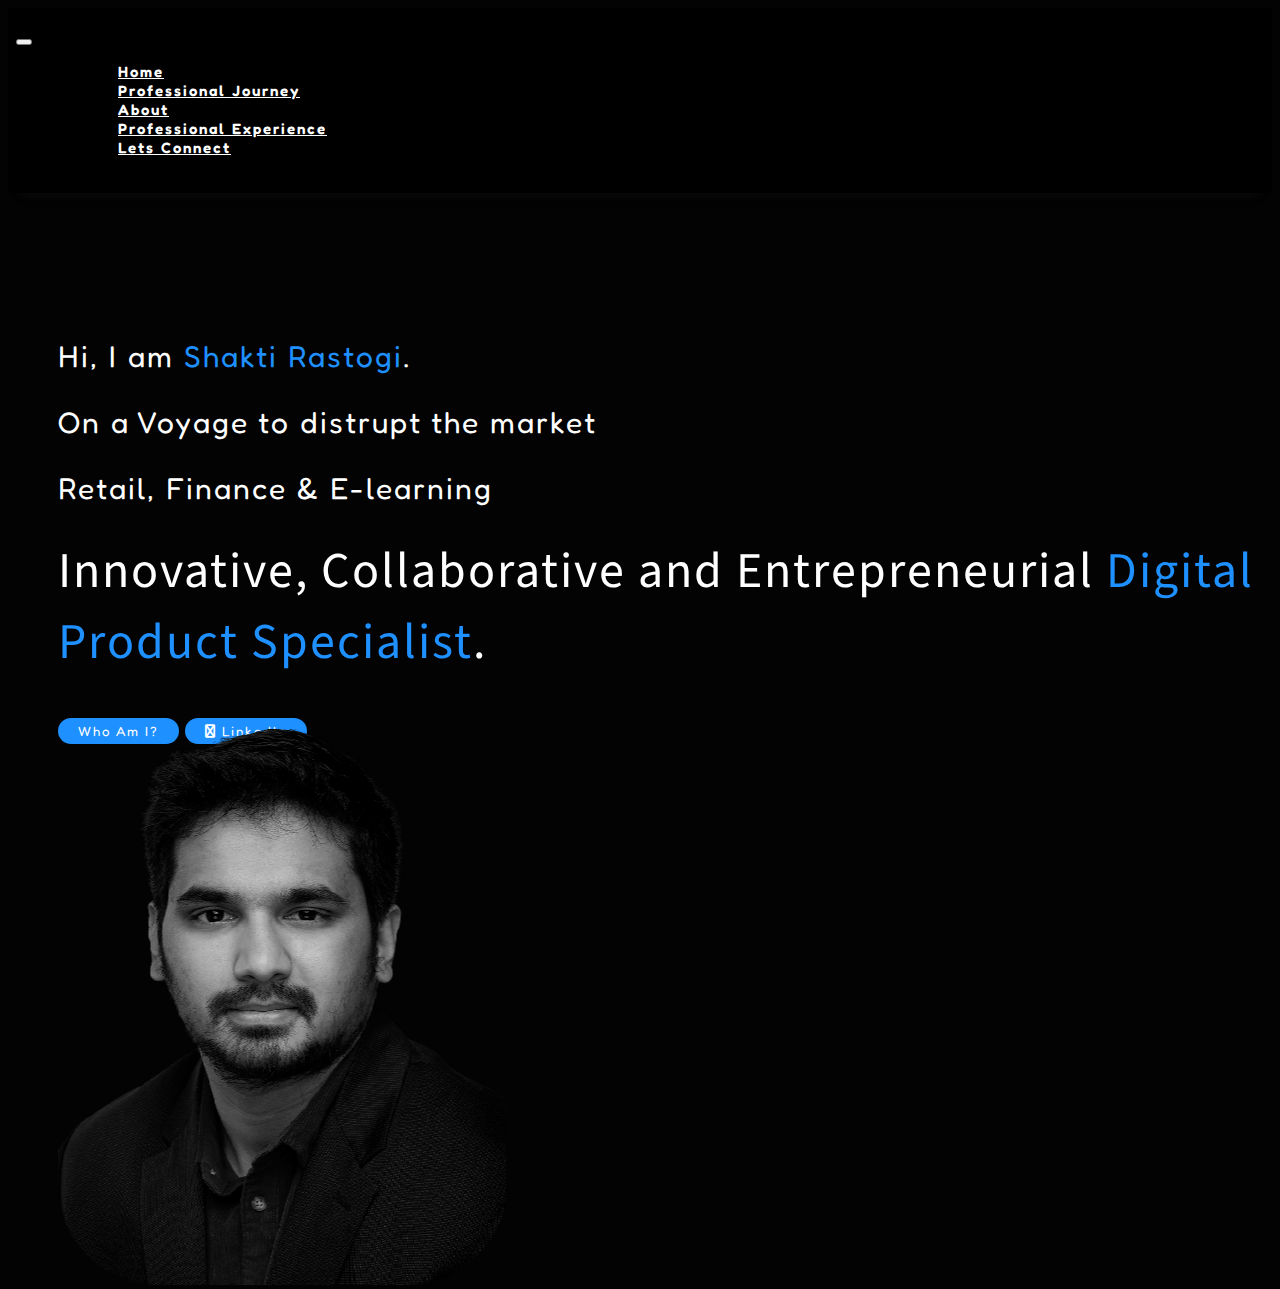
<file: index.html>
<!DOCTYPE html>
<html lang="en">
<head>
    <meta charset="UTF-8">
    <meta http-equiv="X-UA-Compatible" content="IE=edge">
    <meta name="viewport" content="width=device-width, initial-scale=1.0">

    <link href="https://cdn.jsdelivr.net/npm/bootstrap@5.1.3/dist/css/bootstrap.min.css" rel="stylesheet" integrity="sha384-1BmE4kWBq78iYhFldvKuhfTAU6auU8tT94WrHftjDbrCEXSU1oBoqyl2QvZ6jIW3" crossorigin="anonymous">
    
    <link rel="stylesheet" href="./assets/css/style.css">
    <link rel="stylesheet" href="./assets/css/toggler.css">

    <link rel="stylesheet" href="https://cdnjs.cloudflare.com/ajax/libs/font-awesome/6.1.0/css/all.min.css">

    <link rel="icon" type="image/x-icon" href="./assets/media/avatar.jpg">

    <title>Shakti Rastogi</title>
</head>
<body>
    <div id="home"></div>
    <nav class="navbar fixed-top navbar-expand-lg navbar-dark navprat shadow">
        <div class="container-fluid ">
          <a class="navbar-brand" href="#"></a>
          ,
          <button class="navbar-toggler" type="button" data-bs-toggle="collapse" data-bs-target="#navbarNavDropdown" aria-controls="navbarNavDropdown" aria-expanded="false" aria-label="Toggle navigation">
            <span class="navbar-toggler-icon"></span>
          </button>
          <div class="collapse navbar-collapse" id="navbarNavDropdown">
            <ul class="navbar-nav">
              <li class="nav-item">
                <a class="nav-link navlinker" aria-current="page" href="">Home</a>
              </li>
                <li class="nav-item">
                <a class="nav-link navlinker" aria-current="page" href="">Professional Journey</a>
              </li>
              <li class="nav-item">
                <a class="nav-link navlinker" href="about.html">About</a>
              </li>
              <li class="nav-item">
                <a class="nav-link navlinker" href="workexp.html">Professional Experience</a>
              </li>
              <li class="nav-item">
                <a class="nav-link navlinker" href="contact.html">Lets Connect</a>
              </li>
            </ul>
          </div>
        </div>
      </nav>

      <div class="banner container-fluid">
        <div class="row">
        <div class="banner-left col-xl-7">
          <div class="banner-left-1">
              Hi, I am <span class="colourer">Shakti Rastogi</span>.
              <p class="title"> On a Voyage to distrupt the market</p>
             <p>Retail, Finance & E-learning</p>
          </div>
          <div class="banner-left-2">
            Innovative, Collaborative and Entrepreneurial <span class="colourer">Digital Product Specialist</span>.
          </div>
          <div class="banner-left-4">
            <button class="banner-btn"><a href="./about.html">Who Am I?</a></button>
            <button class="banner-btn"><i class="fa fa-linkedin"></i> <a href="https://www.linkedin.com/in/sr2812192/" target="_blank">LinkedIn</a></button>
             </div>
        </div>
        <div class="banner-right col-xl-5">
          <img src="./assets/media/mainpic-black.png" class="banner-img">
                   </div>
        </div>
      </div>
   
</body>
<script src="./assets/js/toggler.js"></script>
<script src="https://cdn.jsdelivr.net/npm/@popperjs/core@2.10.2/dist/umd/popper.min.js" integrity="sha384-7+zCNj/IqJ95wo16oMtfsKbZ9ccEh31eOz1HGyDuCQ6wgnyJNSYdrPa03rtR1zdB" crossorigin="anonymous"></script>
<script src="https://cdn.jsdelivr.net/npm/bootstrap@5.1.3/dist/js/bootstrap.min.js" integrity="sha384-QJHtvGhmr9XOIpI6YVutG+2QOK9T+ZnN4kzFN1RtK3zEFEIsxhlmWl5/YESvpZ13" crossorigin="anonymous"></script>
</html>
</file>
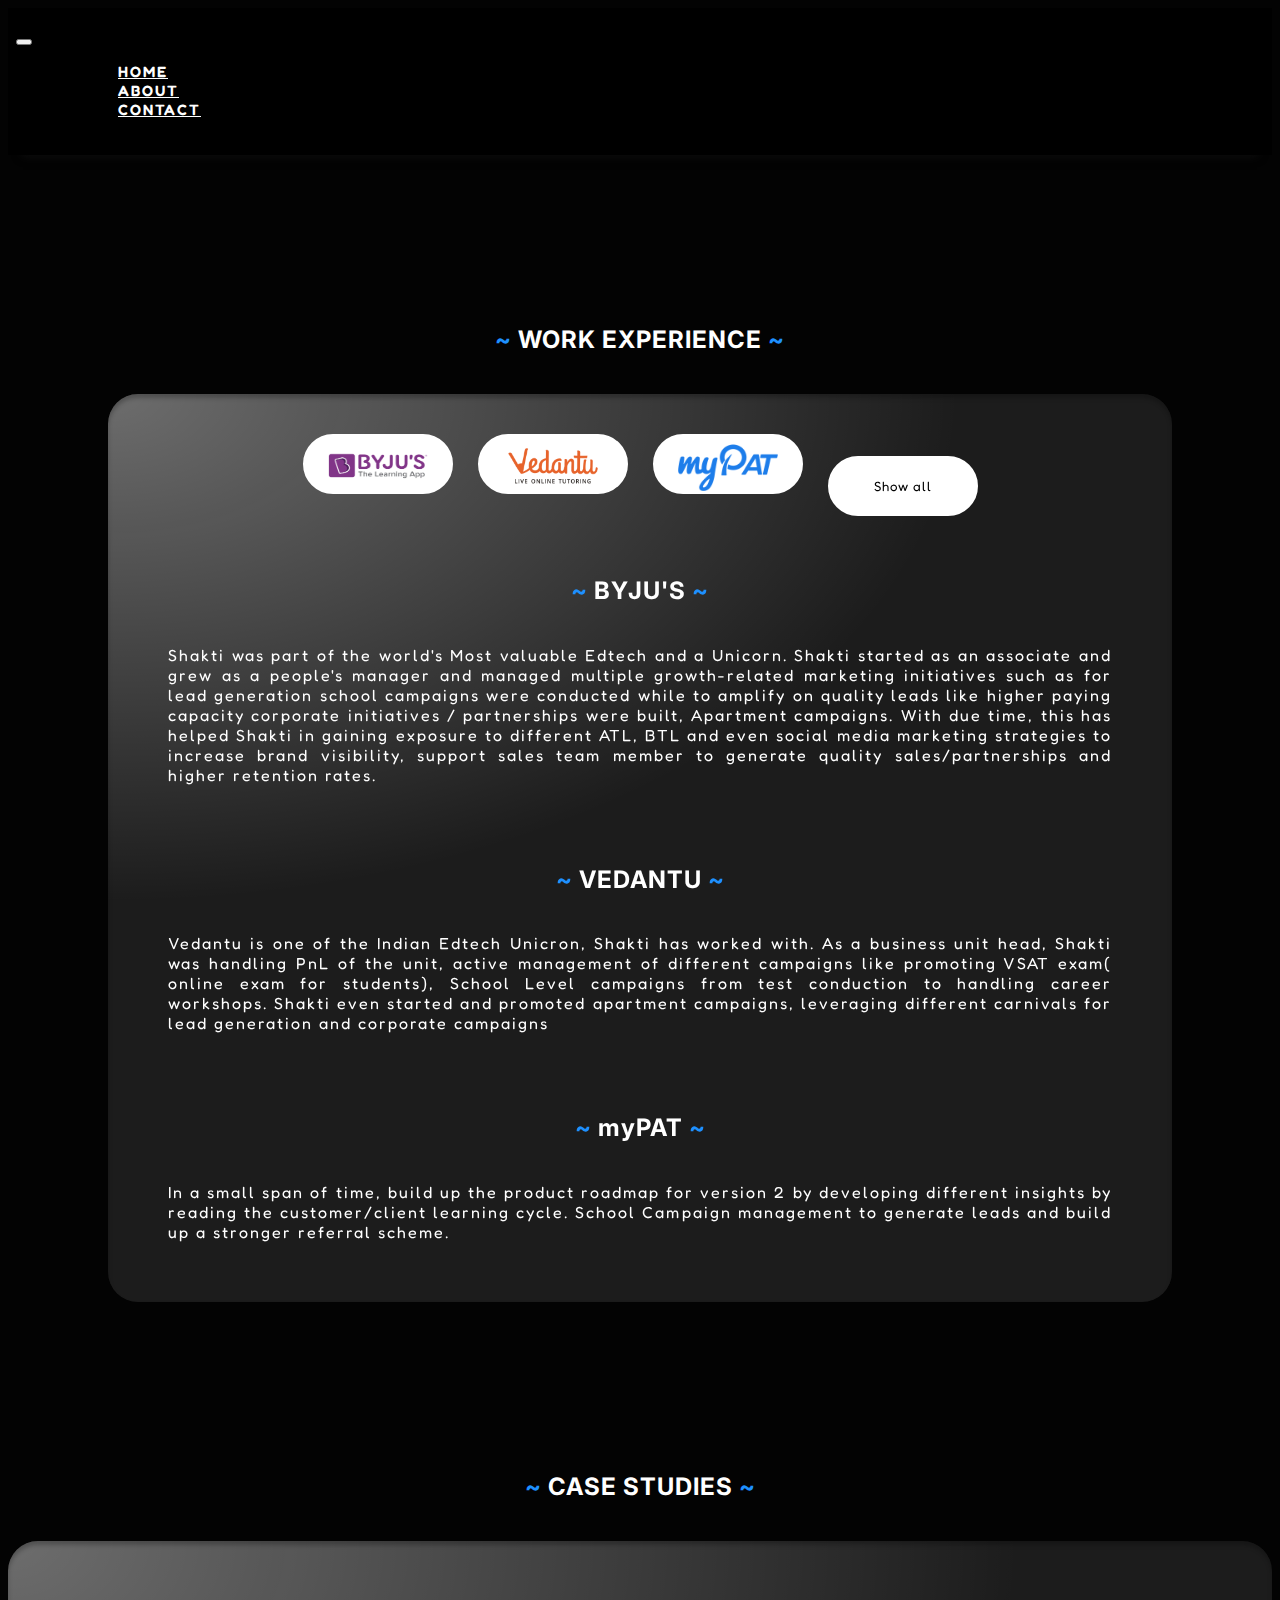
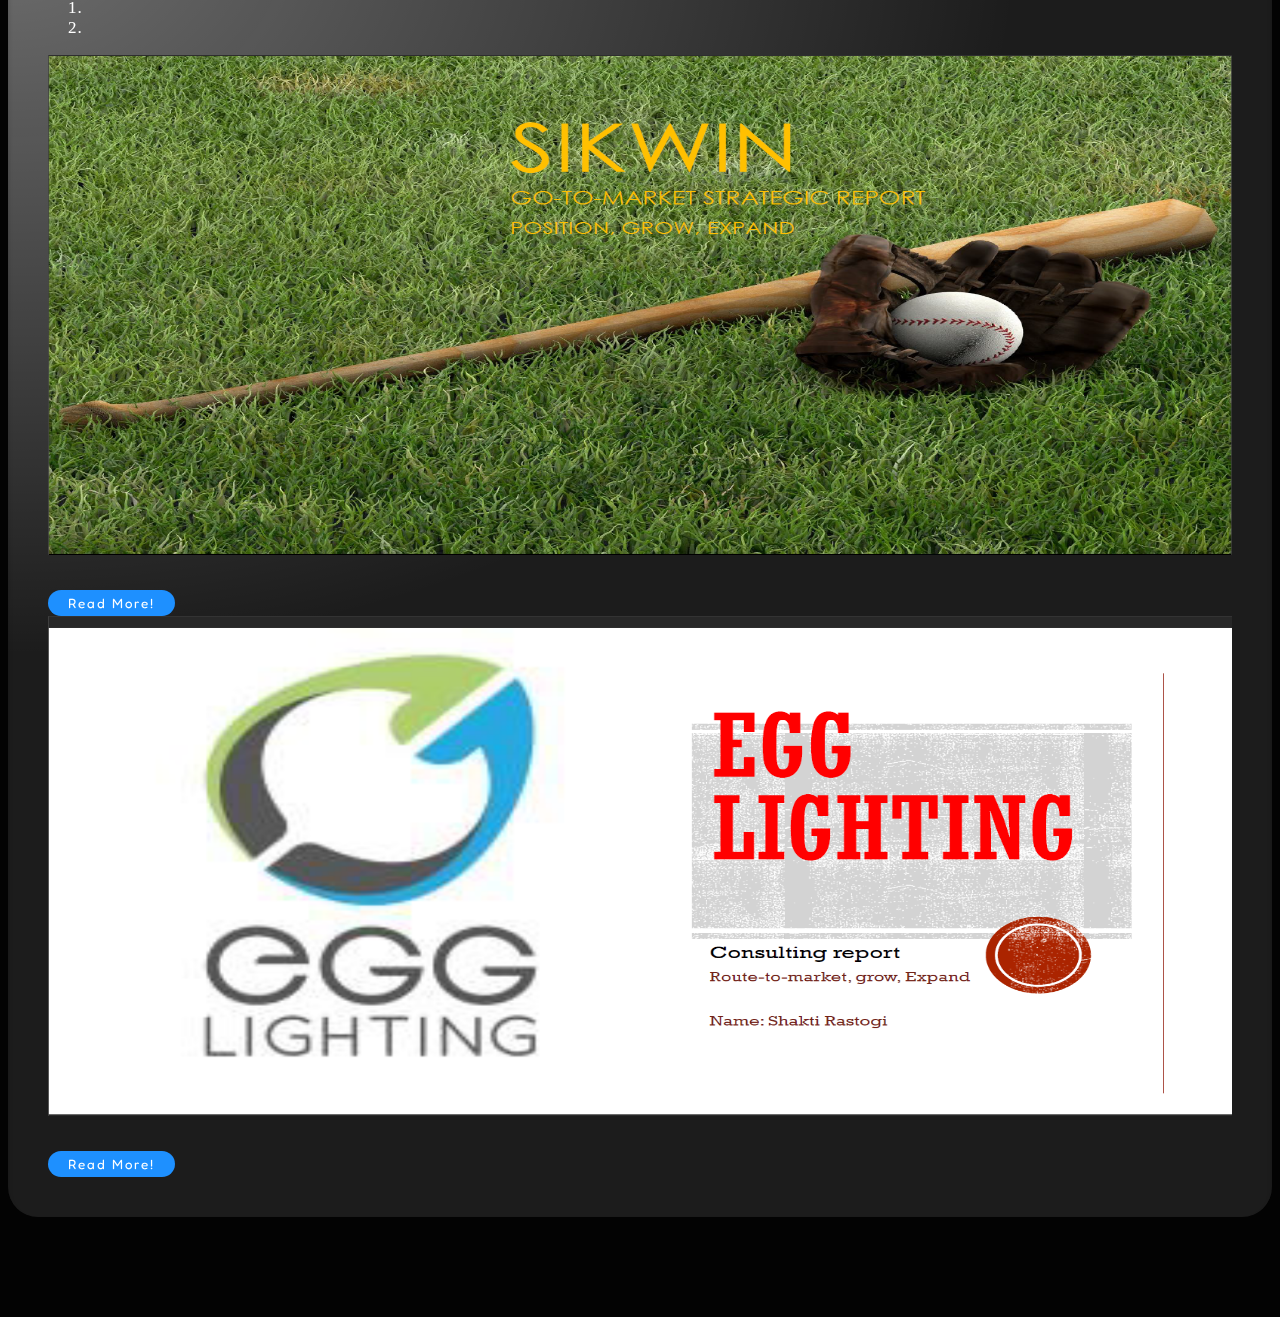
<file: workexp.html>
<!DOCTYPE html>
<html lang="en">
<head>
    <meta charset="UTF-8">
    <meta http-equiv="X-UA-Compatible" content="IE=edge">
    <meta name="viewport" content="width=device-width, initial-scale=1.0">

    <link href="https://cdn.jsdelivr.net/npm/bootstrap@5.1.3/dist/css/bootstrap.min.css" rel="stylesheet" integrity="sha384-1BmE4kWBq78iYhFldvKuhfTAU6auU8tT94WrHftjDbrCEXSU1oBoqyl2QvZ6jIW3" crossorigin="anonymous">
    
    <link rel="stylesheet" href="./assets/css/style.css">
    <link rel="stylesheet" href="./assets/css/toggler.css">

    <link rel="stylesheet" href="https://cdnjs.cloudflare.com/ajax/libs/font-awesome/6.1.0/css/all.min.css">

    <link rel="icon" type="image/x-icon" href="./assets/media/avatar.jpg">

    <title>Shakti Rastogi</title>
</head>
<body>
    <div id="home"></div>
    <nav class="navbar fixed-top navbar-expand-lg navbar-dark navprat shadow">
        <div class="container-fluid ">
          <a class="navbar-brand" href="#"></a>
          ,
          <button class="navbar-toggler" type="button" data-bs-toggle="collapse" data-bs-target="#navbarNavDropdown" aria-controls="navbarNavDropdown" aria-expanded="false" aria-label="Toggle navigation">
            <span class="navbar-toggler-icon"></span>
          </button>
          <div class="collapse navbar-collapse" id="navbarNavDropdown">
            <ul class="navbar-nav">
              <li class="nav-item">
                <a class="nav-link navlinker" aria-current="page" href="index.html">HOME</a>
              </li>
              <li class="nav-item">
                <a class="nav-link navlinker" href="about.html">ABOUT</a>
              </li>
              <li class="nav-item">
                <a class="nav-link navlinker" href="contact.html">CONTACT</a>
              </li>
            </ul>
          </div>
        </div>
      </nav>

 

      <div class="container-fluid main-1" style="">
        <h2 class="heading"> <span class="colourer">~</span> WORK EXPERIENCE <span class="colourer">~</span> </h2>
      <div class="bluecontainer centered">
      <div name="buttons">
        <button class="btn-toggler" id="show1"><img src="./assets/media/Byjus-Logo.png" class="byju-logo"></button>
        <button class="btn-toggler" id="show2"><img src="./assets/media/vedantu-logo.png" class="vedantu-logo"></button>
        <button class="btn-toggler" id="show3"><img src="./assets/media/logo-mypat2.png" class="mypat-logo"></button>
        <button class="btn-toggler" id="showAll">Show all</button>
      </div>
        <div class="boxer" id="box1">
          <h2 class="heading2"> <span class="colourer">~</span> BYJU'S <span class="colourer">~</span> </h2>
          Shakti was part of the world's Most valuable Edtech and a Unicorn. Shakti started as an associate and grew as a people's manager and managed multiple growth-related marketing initiatives such as for lead generation school campaigns were conducted while to amplify on quality leads like higher paying capacity corporate initiatives / partnerships were built, Apartment campaigns. With due time, this has helped Shakti in gaining exposure to different ATL, BTL and even social media marketing strategies to increase brand visibility, support sales team member to generate quality sales/partnerships and higher retention rates.
        </div>
       <div class="boxer" id="box2">
        <h2 class="heading2"> <span class="colourer">~</span> VEDANTU <span class="colourer">~</span> </h2>
        Vedantu is one of the Indian Edtech Unicron, Shakti has worked with. As a business unit head, Shakti was handling PnL of the unit, active management of different campaigns like promoting VSAT exam( online exam for students), School Level campaigns from test conduction to handling career workshops. Shakti even started and promoted apartment campaigns, leveraging different carnivals for lead generation and corporate campaigns
       </div>
       <div class="boxer" id="box3">
        <h2 class="heading2"> <span class="colourer">~</span> myPAT <span class="colourer">~</span> </h2>
        In a small span of time, build up the product roadmap for version 2 by developing different insights by reading the customer/client learning cycle. School Campaign management to generate leads and build up a stronger referral scheme.
       </div>
      </div>
      </div>

      <div class="car-outer">
      <h2 class="heading"> <span class="colourer">~</span> CASE STUDIES <span class="colourer">~</span> </h2>
      <div id="carouselExampleIndicators" class="carousel slide container bluecontainer" data-ride="carousel" style="margin-bottom: 100px;">
        <ol class="carousel-indicators">
          <li data-target="#carouselExampleIndicators" data-slide-to="0" class="active"></li>
          <li data-target="#carouselExampleIndicators" data-slide-to="1"></li>
        </ol>
        <div class="carousel-inner">
          <div class="carousel-item active">
            <img class="img-car" src="./assets/media/ss2.png" alt="First slide">
            <div class="carousel-caption">
                <button class="banner-btn"><a href="https://drive.google.com/file/d/1mNU2x_KPfuK9FW4o9b1R2MULIs1IFbk_/view?usp=sharing" target="_blank">Read More!</a></button>
              </div>
          </div>
          <div class="carousel-item">
            <img class="img-car" src="./assets/media/ss1.png" alt="Second slide">
            <div class="carousel-caption">
                <button class="banner-btn"><a href="https://drive.google.com/file/d/157Ksng3-JtRQaWqiRloY7bvo3jIcASNs/view?usp=sharing" target="_blank">Read More!</a></button>
              </div>
          </div>
        </div>
        <a class="carousel-control-prev" href="#carouselExampleIndicators" role="button" data-slide="prev">
          <span class="carousel-control-prev-icon" aria-hidden="true"></span>
          <span class="sr-only">Previous</span>
        </a>
        <a class="carousel-control-next" href="#carouselExampleIndicators" role="button" data-slide="next">
          <span class="carousel-control-next-icon" aria-hidden="true"></span>
          <span class="sr-only">Next</span>
        </a>
      </div>
    </div>

      

</body>
<script src="./assets/js/toggler.js"></script>
<script src="https://cdn.jsdelivr.net/npm/@popperjs/core@2.10.2/dist/umd/popper.min.js" integrity="sha384-7+zCNj/IqJ95wo16oMtfsKbZ9ccEh31eOz1HGyDuCQ6wgnyJNSYdrPa03rtR1zdB" crossorigin="anonymous"></script>
<script src="https://cdn.jsdelivr.net/npm/bootstrap@5.1.3/dist/js/bootstrap.min.js" integrity="sha384-QJHtvGhmr9XOIpI6YVutG+2QOK9T+ZnN4kzFN1RtK3zEFEIsxhlmWl5/YESvpZ13" crossorigin="anonymous"></script>


<script src="https://code.jquery.com/jquery-3.2.1.slim.min.js" integrity="sha384-KJ3o2DKtIkvYIK3UENzmM7KCkRr/rE9/Qpg6aAZGJwFDMVNA/GpGFF93hXpG5KkN" crossorigin="anonymous"></script>
<script src="https://cdn.jsdelivr.net/npm/popper.js@1.12.9/dist/umd/popper.min.js" integrity="sha384-ApNbgh9B+Y1QKtv3Rn7W3mgPxhU9K/ScQsAP7hUibX39j7fakFPskvXusvfa0b4Q" crossorigin="anonymous"></script>
<script src="https://cdn.jsdelivr.net/npm/bootstrap@4.0.0/dist/js/bootstrap.min.js" integrity="sha384-JZR6Spejh4U02d8jOt6vLEHfe/JQGiRRSQQxSfFWpi1MquVdAyjUar5+76PVCmYl" crossorigin="anonymous"></script></html>
</file>
<file: assets/css/style.css>
@import url('https://fonts.googleapis.com/css2?family=Fredoka&family=Source+Sans+Pro:wght@600&display=swap');
@import url('https://fonts.googleapis.com/css2?family=Source+Sans+Pro:wght@600&display=swap');
@import url('https://fonts.googleapis.com/css2?family=Inter:wght@500&display=swap');

::-webkit-scrollbar {
    width: 7px;
  }
  
  /* Track */
  ::-webkit-scrollbar-track {
    box-shadow: inset 0 0 5px grey; 
    border-radius: 10px;
  }
   
  /* Handle */
  ::-webkit-scrollbar-thumb {
    background: dodgerblue; 
    border-radius: 10px;
  }
  
  /* Handle on hover */
  ::-webkit-scrollbar-thumb:hover {
    background: dodgerblue; 
  }

html body{
    overflow-x: hidden;
    background-color: #030303;
}

.navprat{
    background-color: black;
    box-shadow: 0px 15px 10px -15px #111;
    padding: 20px 0px;
}

.navlinker{
    letter-spacing: 2px;
    color: white;
    font-weight: 600;
    font-family: 'Fredoka', sans-serif;
    font-size: 15px;
    padding: 5px 20px !important;
    margin: 0px 50px;
    border-radius: 30px;
    transition: background-color 0.4s;
}

.navlinker:hover{
    background-color: dodgerblue;
}

.banner{
    height: 100vh;
    position: relative;
    padding-top: 120px;
    border-radius: 0px 0px 0px 0px;
}

.banner-left{
    margin: auto 0;
    padding-left: 50px;
    color: white;
    letter-spacing: 2px;
    position: relative;
    top: 15px;
}

.banner-left-1{
    font-size: 30px;
    font-family: 'Fredoka', sans-serif;
    margin: 10px 0;
}

.banner-left-2{
    font-size: 50px;
    font-family: 'Source Sans Pro', sans-serif;
    margin: 10px 0;
}

.banner-left-3{
    font-size: 30px;
    font-family: 'Fredoka', sans-serif;
    margin: 10px 0;
}

.banner-img{
    border-radius: 100px;
    position: relative;
    left: 50px;
}

.colourer{
    color: dodgerblue;
}

.banner-btn{
    border-radius: 50px;
    padding: 5px 20px;
    color: white;
    background-color: dodgerblue;
    border: none;
    margin-top: 30px;
    font-family: 'Fredoka', sans-serif;
    letter-spacing: 2px;
}
.banner-btn a{
    color: white;
    text-decoration: none;
}

.main-1{
    padding: 100px 100px;
    font-family: 'Fredoka', sans-serif;
    text-align: justify;
}

.bluecontainer{
    background-color: white;
    height: auto;
    font-size: 17px;
    padding:40px;
    color: black;
    border-radius: 30px;
    background: radial-gradient(
        100% 70% at 0% 0%,
        rgba(255, 255, 255, 0.425) 0%,
        rgba(255, 255, 255, 0.103) 80%
      );
      box-shadow: inset 0px 4px 4px rgba(0, 0, 0, 0.25);
      backdrop-filter: blur(100px);
      color: white;
      min-height: 100px;
      letter-spacing: 1px;
}
.heading{
    color: white;  
    text-align: center;
    padding-top: 50px;
    padding-bottom: 20px;
    font-family: 'Inter', sans-serif;
    letter-spacing: 1px;
}

.heading2{
    color: white;  
    text-align: center;
    padding-top: 20px;
    padding-bottom: 20px;
    font-family: 'Inter', sans-serif;
    letter-spacing: 1px;
}

.skill-btn{
    border-radius: 30px;
    padding: 5px 20px;
    margin: 5px 0;
    border: 2px solid black;
    background-color: white;
    color: black;
    letter-spacing: 1px;
    cursor: default !important;
}

.centered{
    text-align: center;
}

.footer{
    padding: 150px 110px;
}

.footer .heading{
    text-align: left;
    padding-top: 5px;
}

.footer-left{
    margin: auto 0;
}
.footer-right{
    margin: auto 0;
}

.footer-right-inside{
    font-size: 20px;
}

.footer-right-inside i{
    color: dodgerblue;
}

.footer-right-inside a{
    text-decoration: none;
    color: white;
}

.iframer{
    width: 500px;
    height: 300px;
}

.img-car{
    width: 100%;
    height: 500px;
}

@media screen and (max-width:1025px) {
    .banner-left{
        position: absolute;
        top: 75%;
        left: 52%;
        transform: translate(-50%, -50%);
        text-align: center;
        padding-left: 0px;
    }
    .banner-img{
        position: absolute;
        top: 35%;
        left: 52%;
        transform: translate(-50%, -50%);
    }
    .footer{
        text-align: center;
    }
    .footer .heading{
        text-align: center;
        margin-top: 30px;
        font-size: 3em;
    }
    .banner-btn{
        font-size: 1.6em;
    }
    .footer-right-inside{
        font-size: 1.6em;
    }
    .car-outer{
        padding: 0px 50px;
    }
}

@media screen and (max-width:769px) {
    .banner-left{
        position: absolute;
        top: 75%;
        left: 52%;
        transform: translate(-50%, -50%);
        text-align: center;
    }
    .banner-img{
        position: absolute;
        top: 30%;
        left: 52%;
        width: 300px;
        transform: translate(-50%, -50%);
    }
    .footer{
        text-align: center;
        padding: 100px 110px;
    }
    .footer .heading{
        text-align: center;
        margin-top: 30px;
    }
    .iframer{
        width: 450px;
    }
    .banner-btn{
        font-size: 1.4em;
    }
    .img-car{
        width: 100%;
        height: 300px;
    }
}

@media screen and (max-width:500px) {
    .banner-left{
        position: absolute;
        top: 65%;
        left: 52%;
        transform: translate(-50%, -50%);
        text-align: center;
    }

    .banner-img{
        position: absolute;
        top: 25%;
        left: 52%;
        width: 150px;
        transform: translate(-50%, -50%);
    }
    .footer{
        text-align: center;
    }
    .footer .heading{
        text-align: center;
        margin-top: 30px;
        font-size: 1.6em;
    }
    .banner-btn{
        font-size: 1.2em;
    }
    .skill-btn{
        width: 100%;
    }
    .main-1{
        padding: 100px 50px;
    }
    .footer{
        padding: 100px 50px;
    }
    .footer-right-inside{
        font-size: 1em;
    }
    .banner-left-2{
        font-size: 40px;
        font-family: 'Source Sans Pro', sans-serif;
        margin: 10px 0;
    }
    .iframer{
        width: 220px;
    }
    .img-car{
        width: 100%;
        height: 250px;
    }
}

@media screen and (max-width:400px){

    .banner-img{
        position: absolute;
        top: 25%;
        left: 52%;
        width: 120px;
        transform: translate(-50%, -50%);
    }
    .banner-left-1{
        font-size: 20px;
        font-family: 'Fredoka', sans-serif;
        margin: 10px 0;
    }
    
    .banner-left-2{
        font-size: 30px;
        font-family: 'Source Sans Pro', sans-serif;
        margin: 10px 0;
    }
    
    .banner-left-3{
        font-size: 20px;
        font-family: 'Fredoka', sans-serif;
        margin: 10px 0;
    }
    .banner-btn{
        font-size: 1em;
    }
    .iframer{
        width: 180px;
    }
    .main-1{
        padding: 100px 50px;
    }
}
@media screen and (max-width:361px){
    .iframer{
        width: 180px;
    }
    .footer .heading{
        text-align: center;
        margin-top: 30px;
        font-size: 1.4em;
    }
    .footer-right-inside{
        font-size: 0.9em;
    }
    .main-1{
        padding: 100px 50px;
    }
}

@media screen and (max-width:321px){
    .iframer{
        width: 140px;
    }
    .footer .heading{
        text-align: center;
        margin-top: 30px;
        font-size: 1em;
    }
    .footer-right-inside{
        font-size: 0.7em;
    }
    .banner-img{
        position: absolute;
        top: 25%;
        left: 52%;
        width: 100px;
        transform: translate(-50%, -50%);
    }
    .banner-left-1{
        font-size: 18px;
        font-family: 'Fredoka', sans-serif;
        margin: 10px 0;
    }
    
    .banner-left-2{
        font-size: 25px;
        font-family: 'Source Sans Pro', sans-serif;
        margin: 10px 0;
    }
    
    .banner-left-3{
        font-size: 18px;
        font-family: 'Fredoka', sans-serif;
        margin: 10px 0;
    }
    .banner-btn{
        font-size: 0.8em;
    }
    .main-1{
        padding: 100px 50px;
    }
}
</file>
<file: assets/css/toggler.css>
@import url('https://fonts.googleapis.com/css2?family=Fredoka&family=Source+Sans+Pro:wght@600&display=swap');
  .btn-toggler{
      background-color: white;
      border: 2px solid white;
      border-radius: 30px;
      padding: 5px 20px;
      color: black;
      font-family: 'Fredoka', sans-serif;
      letter-spacing: 1px;
      width: 150px;
      height: 60px;
      margin: 0 10px;
  }
  .mypat-logo{
    width: 100px;
    height: 50px;
  }
  .byju-logo{
    width: 100px;
    height: 50px;
  }
  .vedantu-logo{
    width: 100px;
    height: 50px;
  }

  .boxer{
      letter-spacing: 2px;
      font-family: 'Fredoka', sans-serif;
      color: white;
      height: auto;
      font-size: 16px;
      padding:20px 20px;
      text-align: justify;
  }
  
  @media screen and (max-width:769px){
      .btn-toggler{
          margin: 10px 10px;
      }
  }

  @media screen and (max-width:500px){
    .btn-toggler{
        margin: 10px 10px;
    }
    .heading2{
        font-size: 22px;
    }
}

@media screen and (max-width:376px){
    .btn-toggler{
        margin: 10px 10px;
    }
    .heading2{
        font-size: 18px;
    }
}
</file>
